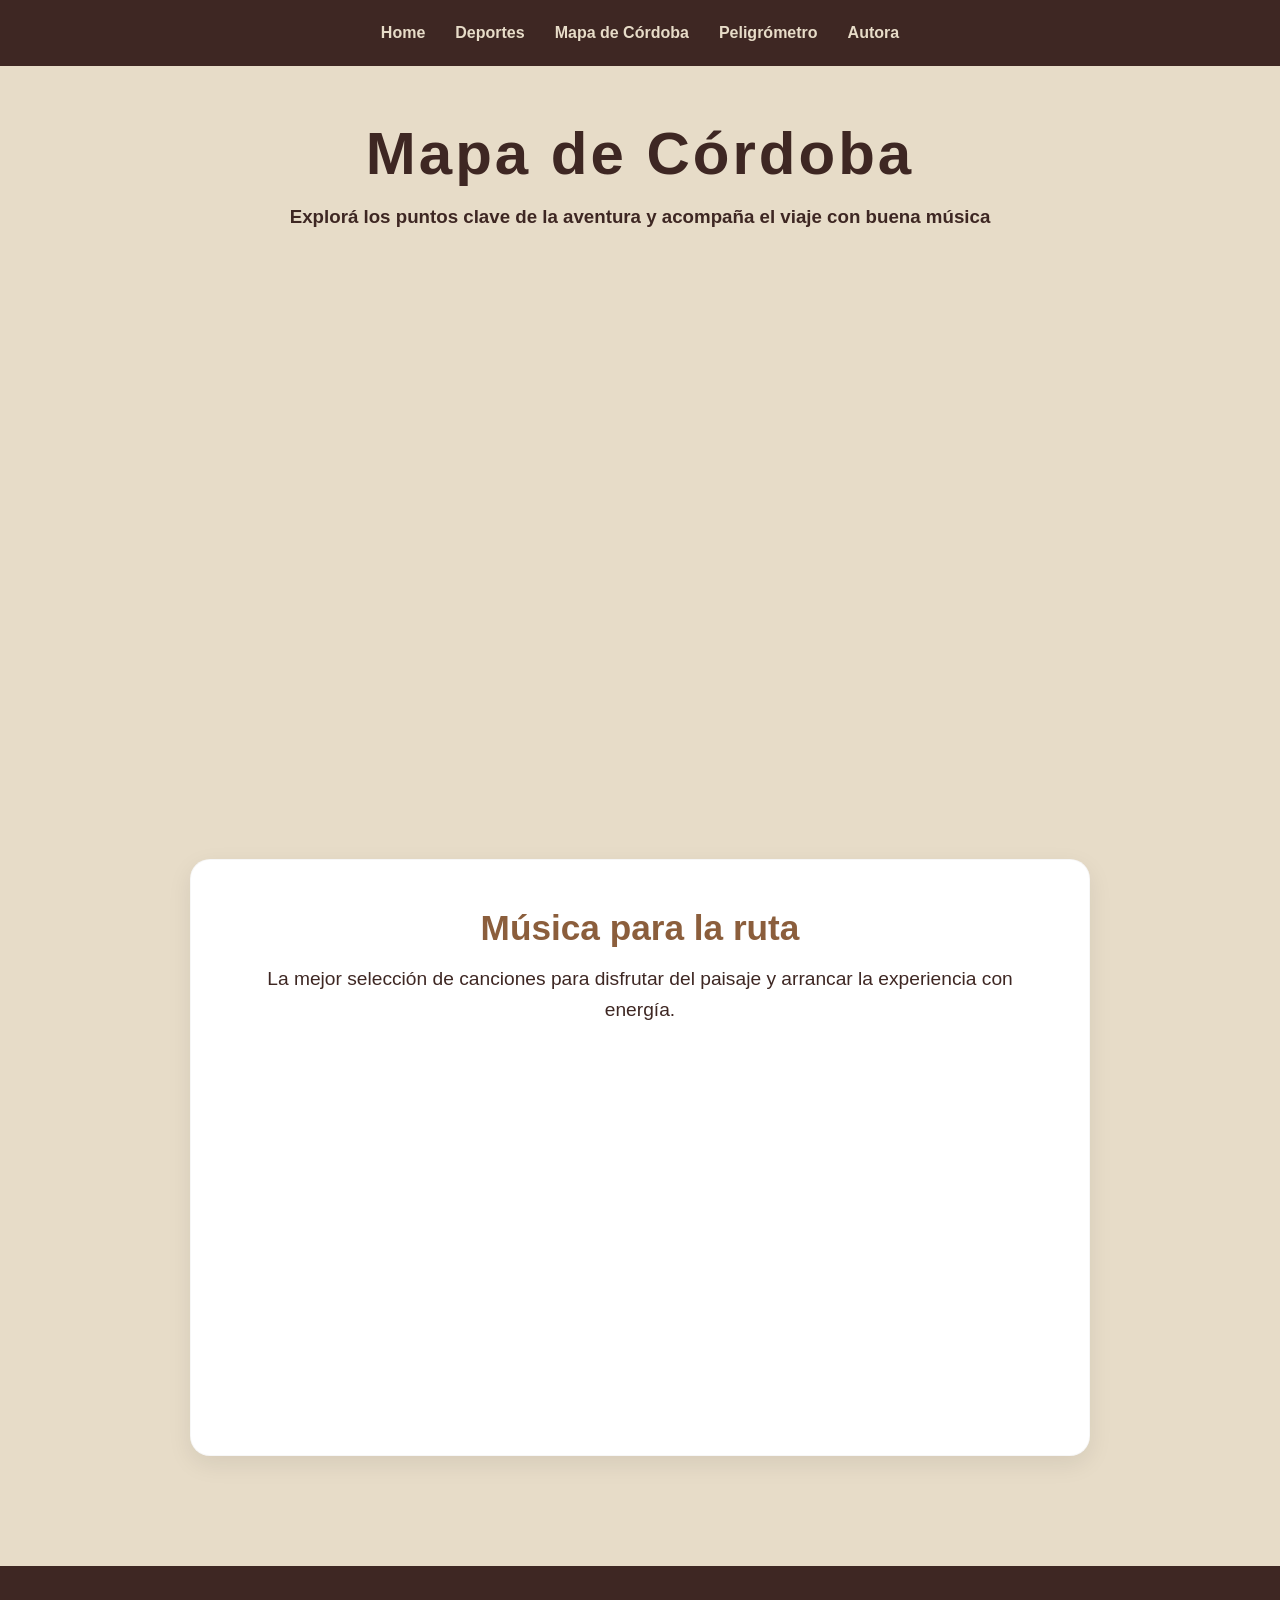
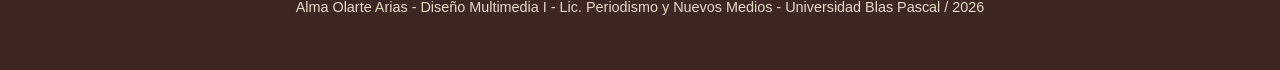
<file: mapa de córdoba.html>
<!DOCTYPE html>
<html lang="es">
<head>
  <meta charset="UTF-8">
  <title>Mapa de Córdoba - CÓRDOBA EXTREMA</title>
  <link rel="stylesheet" href="style.css">
</head>
<body>
  <nav>
    <a href="./index.html">Home</a>
    <a href="Deportes.html">Deportes</a>
    <a href="Mapa de Córdoba.html">Mapa de Córdoba</a>
    <a href="Peligrometro.html">Peligrómetro</a>
    <a href="autora.html">Autora</a>
  </nav>

  <h1>Mapa de Córdoba</h1>
  <h3>Explorá los puntos clave de la aventura y acompaña el viaje con buena música</h3>

  <div class="contenedor-mapa-fijo">
    <div class="tarjeta-mapa">
      
      <iframe src="https://www.google.com/maps/d/u/0/embed?mid=1COnP6lxquMOjjygWsKDtEvw-vjfAN2k&ehbc=2E312F" width="100%" height="550" style="border:0;" allowfullscreen="" loading="lazy"></iframe>
      
    </div>
  </div>
  <div class="contenedor-audio-seccion">
    <div class="tarjeta-playlist-blanca">
      <h2>Música para la ruta</h2>
      <h3>La mejor selección de canciones para disfrutar del paisaje y arrancar la experiencia con energía.</h3>
      
      <div class="reproductor-box">
        <iframe data-testid="embed-iframe" style="border-radius:12px" src="https://open.spotify.com/embed/playlist/37i9dQZF1DX9s9tZvyODzc?utm_source=generator" width="100%" height="352" frameBorder="0" allowfullscreen="" allow="autoplay; clipboard-write; encrypted-media; fullscreen; picture-in-picture" loading="lazy"></iframe>
      </div>

    </div>
  </div>
    </div>
  </div>

  <footer> 
    <p> Alma Olarte Arias - Diseño Multimedia I - Lic. Periodismo y Nuevos Medios - Universidad Blas Pascal / 2026 </p>
  </footer>
</body>
</html>
</file>
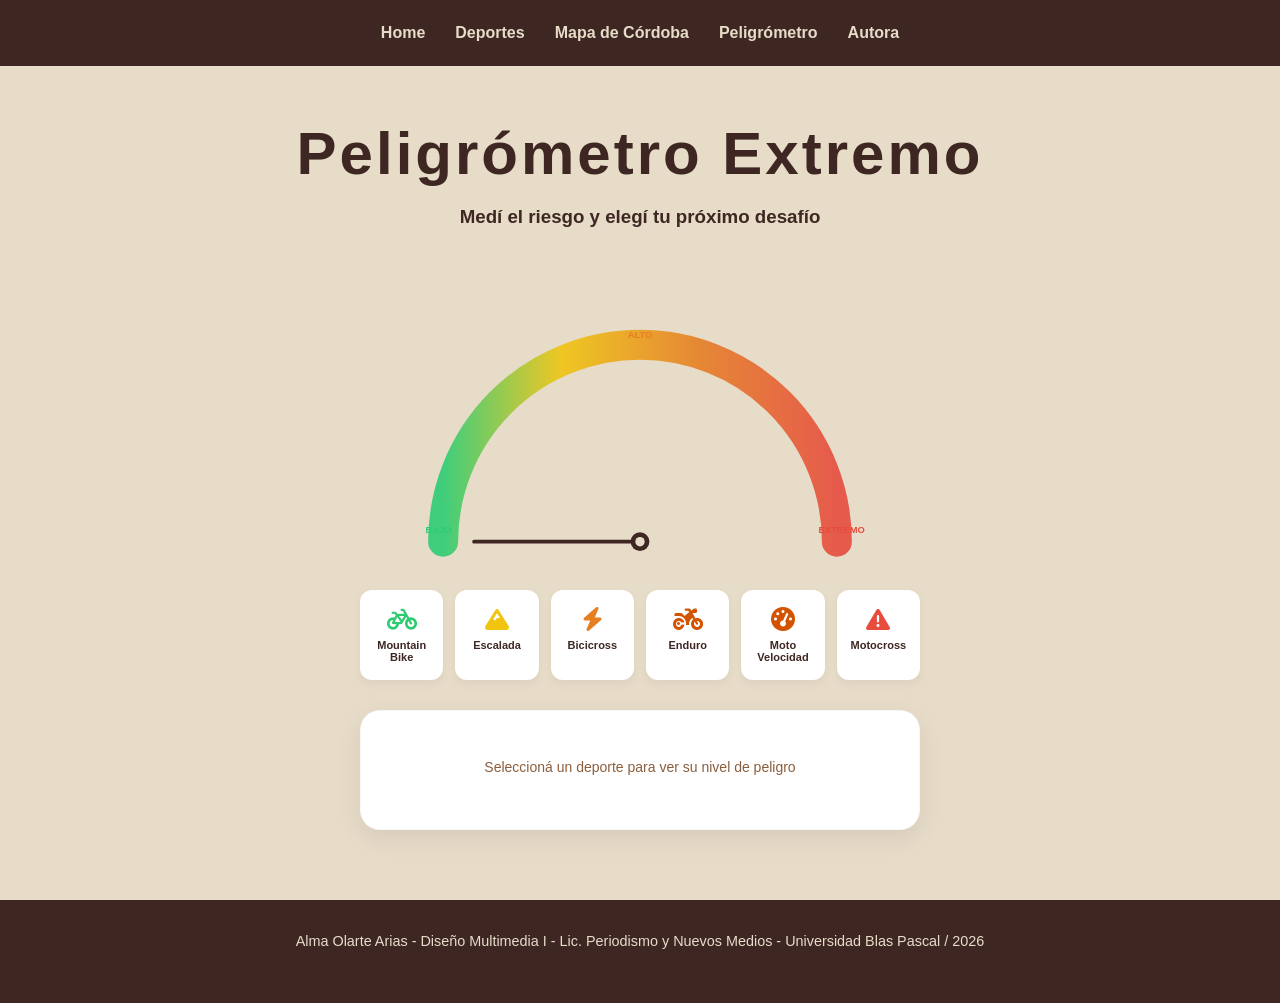
<file: peligrometro.html>
<!DOCTYPE html>
<html lang="es">
<head>
  <meta charset="UTF-8" />
  <meta name="viewport" content="width=device-width, initial-scale=1.0" />
  <title>Peligrómetro - CÓRDOBA EXTREMA</title>
  <link rel="stylesheet" href="https://cdnjs.cloudflare.com/ajax/libs/font-awesome/6.4.2/css/all.min.css">
  <link rel="stylesheet" href="style.css">
  <style>
    /* Estilos específicos del widget del Peligrómetro */
    .seccion-peligrometro {
        max-width: 600px;
        margin: 0 auto;
        padding: 20px;
    }
    .gauge-wrap {
        position: relative;
        width: 100%;
        max-width: 450px;
        margin: 20px auto;
    }
    .gauge-svg { width: 100%; height: auto; display: block; }
    
    #needle {
        transform-origin: 240px 245px;
        transition: transform 0.65s cubic-bezier(0.34, 1.56, 0.64, 1);
    }
    
    /* Grilla de botones (Responsiva) */
    .sport-grid {
        display: grid;
        grid-template-columns: repeat(3, 1fr);
        gap: 12px;
        margin: 30px 0;
    }
    @media (min-width: 600px) {
        .sport-grid { grid-template-columns: repeat(6, 1fr); }
    }
    
    .sport-btn {
        background: #ffffff;
        border: 2px solid transparent;
        border-radius: 12px;
        padding: 15px 5px;
        cursor: pointer;
        display: flex;
        flex-direction: column;
        align-items: center;
        gap: 8px;
        box-shadow: 0 4px 10px rgba(0,0,0,0.05);
        transition: 0.3s;
    }
    .sport-btn:hover, .sport-btn.active {
        transform: translateY(-3px);
        box-shadow: 0 6px 15px rgba(0,0,0,0.1);
    }
    .sport-btn i { font-size: 24px; }
    .sport-btn span {
        font-size: 11px;
        color: #3e2723;
        font-weight: bold;
        text-align: center;
    }
    
    /* Panel de información (Estilo Tarjeta Blanca Fija) */
    .info-panel {
        background: #ffffff;
        border-radius: 20px;
        padding: 25px;
        min-height: 120px;
        box-shadow: 0px 8px 25px rgba(0, 0, 0, 0.08);
        border: 1px solid rgba(0, 0, 0, 0.03);
    }
    .info-empty {
        color: #8b5e3c;
        font-size: 14px;
        text-align: center;
        margin-top: 20px;
        font-weight: 500;
    }
    .info-header {
        display: flex;
        align-items: center;
        gap: 12px;
        margin-bottom: 12px;
    }
    .info-name {
        font-size: 18px;
        font-weight: bold;
        color: #3e2723;
        font-family: 'Oswald', sans-serif;
    }
    .info-badge {
        font-size: 11px;
        font-weight: bold;
        padding: 4px 12px;
        border-radius: 50px;
        color: #ffffff;
        text-transform: uppercase;
    }
    .info-desc {
        font-size: 14px;
        color: #2b2118;
        line-height: 1.6;
        text-align: left;
    }
  </style>
</head>
<body>

  <nav>
    <a href="./index.html">Home</a>
    <a href="Deportes.html">Deportes</a>
    <a href="Mapa de Córdoba.html">Mapa de Córdoba</a>
    <a href="Peligrometro.html">Peligrómetro</a>
    <a href="autora.html">Autora</a>
  </nav>

  <h1>Peligrómetro Extremo</h1>
  <h3>Medí el riesgo y elegí tu próximo desafío</h3>

  <section class="seccion-peligrometro" aria-label="Peligrómetro de deportes">
    
    <div class="gauge-wrap">
      <svg class="gauge-svg" viewBox="0 0 480 265" xmlns="http://www.w3.org/2000/svg" aria-hidden="true">
        <defs>
          <linearGradient id="arcGrad" x1="0%" y1="0%" x2="100%" y2="0%">
            <stop offset="0%"   stop-color="#2ecc71"/> <stop offset="30%"  stop-color="#f1c40f"/> <stop offset="65%"  stop-color="#e67e22"/> <stop offset="100%" stop-color="#e74c3c"/> </linearGradient>
        </defs>

        <path d="M 30 245 A 210 210 0 0 1 450 245" fill="none" stroke="#ddd" stroke-width="32" stroke-linecap="round"/>
        <path d="M 30 245 A 210 210 0 0 1 450 245" fill="none" stroke="url(#arcGrad)" stroke-width="32" stroke-linecap="round" opacity="0.9"/>

        <text x="25" y="236" font-size="10" fill="#2ecc71" text-anchor="middle" font-family="'Oswald', sans-serif" font-weight="600">BAJO</text>
        <text x="240" y="28" font-size="10" fill="#e67e22" text-anchor="middle" font-family="'Oswald', sans-serif" font-weight="600">ALTO</text>
        <text x="455" y="236" font-size="10" fill="#e74c3c" text-anchor="middle" font-family="'Oswald', sans-serif" font-weight="600">EXTREMO</text>

        <g id="needle" style="transform: rotate(-90deg);">
          <line x1="240" y1="245" x2="240" y2="68" stroke="#3e2723" stroke-width="4" stroke-linecap="round"/>
          <circle cx="240" cy="245" r="10" fill="#3e2723"/>
          <circle cx="240" cy="245" r="5"  fill="#e7dcc8"/> </g>
        <text id="gauge-label" x="240" y="225" font-size="14" fill="#3e2723" text-anchor="middle" font-family="'Oswald', sans-serif" font-weight="500"></text>
      </svg>
    </div>

    <div class="sport-grid" id="sportGrid"></div>

    <div class="info-panel" id="infoPanel">
      <p class="info-empty">Seleccioná un deporte para ver su nivel de peligro</p>
    </div>

  </section>

  <footer> 
    <p> Alma Olarte Arias - Diseño Multimedia I - Lic. Periodismo y Nuevos Medios - Universidad Blas Pascal / 2026 </p>
  </footer>

<script>
(function () {
  // Unificamos los íconos usando Font Awesome en lugar de Tabler Icons
  var sports = [
    { id: "mtb", name: "Mountain Bike", icon: "fa-bicycle", level: "Baja–Media", angle: -68, color: "#2ecc71", desc: "Uno de los deportes más accesibles para empezar. Podés iniciar en senderos llanos e ir aumentando la dificultad de los descensos a medida que ganás confianza." },
    { id: "escalada", name: "Escalada", icon: "fa-mountain", level: "Media", angle: -35, color: "#f1c40f", desc: "Se empieza en palestra con cuerda Top Rope, lo que permite ganar fuerza y técnica de forma muy segura antes de saltar a la roca real." },
    { id: "bicicross", name: "Bicicross", icon: "fa-bolt", level: "Media–Alta", angle: -8, color: "#e67e22", desc: "Dominar la inercia de los saltos, el ritmo de la pista y el control en el aire requiere mucha técnica y caídas de práctica." },
    { id: "enduro", name: "Enduro", icon: "fa-motorcycle", level: "Alta", angle: 22, color: "#d35400", desc: "Exige excelente condición física, lectura rápida del terreno natural (piedras, raíces, barro) y saber dosificar la energía durante horas." },
    { id: "velocidad", name: "Moto Velocidad", icon: "fa-gauge-high", level: "Alta", angle: 48, color: "#d35400", desc: "La velocidad reduce los tiempos de reacción drásticamente. Aprender a trazar curvas y gestionar frenadas a altas velocidades exige circuitos controlados y mucha instrucción." },
    { id: "motocross", name: "Motocross", icon: "fa-triangle-exclamation", level: "Muy Alta", angle: 80, color: "#e74c3c", desc: "El control en superficies resbaladizas y la gestión de saltos grandes requieren técnica muy específica. El esfuerzo físico es de los más exigentes del mundo deportivo." }
  ];

  var needle = document.getElementById("needle");
  var infoPanel = document.getElementById("infoPanel");
  var gaugeLabel = document.getElementById("gauge-label");
  var grid = document.getElementById("sportGrid");
  var active = null;

  // Generación dinámica de los botones con Font Awesome
  sports.forEach(function (s) {
    var btn = document.createElement("button");
    btn.className = "sport-btn";
    btn.id = "btn-" + s.id;
    btn.innerHTML = '<i class="fa-solid ' + s.icon + '" style="color:' + s.color + '"></i><span>' + s.name + '</span>';
    btn.addEventListener("click", function () { toggle(s); });
    grid.appendChild(btn);
  });

  function toggle(s) {
    if (active === s.id) {
      active = null;
      needle.style.transform = "rotate(-90deg)";
      gaugeLabel.textContent = "";
      infoPanel.innerHTML = '<p class="info-empty">Seleccioná un deporte para ver su nivel de peligro</p>';
      document.querySelectorAll(".sport-btn").forEach(function (b) {
        b.classList.remove("active");
        b.style.borderColor = "transparent";
      });
      return;
    }

    active = s.id;
    needle.style.transform = "rotate(" + s.angle + "deg)";
    gaugeLabel.textContent = s.level;

    document.querySelectorAll(".sport-btn").forEach(function (b) {
      b.classList.remove("active");
      b.style.borderColor = "transparent";
    });
    
    var ab = document.getElementById("btn-" + s.id);
    ab.classList.add("active");
    ab.style.borderColor = s.color;

    infoPanel.innerHTML =
      '<div class="info-header">' +
        '<i class="fa-solid ' + s.icon + '" style="color:' + s.color + '; font-size:20px;"></i>' +
        '<span class="info-name">' + s.name + '</span>' +
        '<span class="info-badge" style="background:' + s.color + ';">' + s.level + '</span>' +
      '</div>' +
      '<p class="info-desc">' + s.desc + '</p>';
  }
})();
</script>
</body>
</html>
</file>
<file: style.css>
* {
    margin: 0;
    padding: 0;
    box-sizing: border-box;
}

body {
    background-color: #e7dcc8; /* Arena claro de fondo */
    color: #2b2118; /* Marrón casi negro para máxima legibilidad de textos */
    font-family: 'Montserrat', Arial, Helvetica, sans-serif;
    line-height: 1.6;
}

h1, h2, h3 {
    font-family: 'Oswald', sans-serif;
}

/* ==========================================
   BARRA DE NAVEGACIÓN (NAV)
   ========================================== */
nav {
    background-color: #3e2723; /* Marrón profundo de montaña */
    padding: 20px;
    display: flex;
    justify-content: center;
    gap: 30px;
    flex-wrap: wrap; /* Evita que se rompa en pantallas chicas */
}

nav a {
    color: #e7dcc8; /* Contraste arena claro sobre fondo oscuro */
    text-decoration: none;
    font-weight: bold;
    transition: 0.3s;
}

nav a:hover {
    color: #ff7a00; /* Naranja enérgico/extremo al pasar el mouse */
}

.hero {
    position: relative;
    width: 100%;
    height: 90vh; 
    overflow: hidden;
    background-color: #000; 
}

.hero video {
    width: 100%;
    height: 100%;
    object-fit: cover;
    filter: brightness(60%); 
}

.credito-video {
    font-size: 0.75rem;
    color: #8b5e3c; 
    text-align: right;
    max-width: 900px;
    margin: 5px auto 0 auto;
    opacity: 0.7; 
}

.capa-textos-video {
    position: absolute;
    top: 50%;
left: 50%; 
    transform: translate(-50%, -50%);
    text-align: center;
    width: 90%;
    z-index: 2;
}

.titulo-video {
    color: #ffffd0; 
    font-size: 4.5rem;
    letter-spacing: 4px;
    margin-bottom: 15px;
    text-shadow: 3px 3px 15px rgba(0, 0, 0, 0.85); 
    margin-top: 0; 
}

.subtitulo-video {
    color: #ffffff; 
    font-size: 2rem;
    letter-spacing: 2px;
    text-transform: uppercase;
    text-shadow: 2px 2px 10px rgba(0, 0, 0, 0.85);
    margin-bottom: 0;
}

/* ==========================================
   TARJETA MARRÓN DE DESCRIPCIÓN (FIJA)
   ========================================== */
.contenedor-descripcion {
    padding: 60px 20px 20px 20px; 
    display: flex;
    justify-content: center; 
}

.tarjeta-descripcion-blanca {
    background-color: #8b5e3c; /* Ahora es marrón */
    padding: 40px 50px; 
    border-radius: 20px; 
    max-width: 900px; 
    width: 100%;
    box-shadow: 0px 8px 25px rgba(0, 0, 0, 0.15); 
    border: 1px solid rgba(0, 0, 0, 0.05); 
}

.tarjeta-descripcion-blanca p {
    font-size: 1.4rem; 
    line-height: 1.8;
    color: #ffffff; /* Ahora las letras son blancas */
    font-weight: 500; 
    text-align: center;
    margin: 0; 
    width: 100%; 
}

h1 {
    font-size: 60px;
    text-align: center;
    margin-top: 40px;
    color: #3e2723;
    letter-spacing: 3px;
}

h2 {
    color: #8b5e3c; 
    text-align: center;
    margin-top: 50px;
    margin-bottom: 25px;
    font-size: 38px;
}

h3 {
    color: #3e2723;
    text-align: center;
    margin-bottom: 40px;
}

p {
    width: 80%;
    margin: auto;
    text-align: center;
    color: #2b2118;
    margin-bottom: 20px;
}

/* ==========================================
   SECCIONES Y BOTONES
   ========================================== */
section {
    padding: 60px;
}

button {
    background-color: #ff7a00; /* Naranja de acción */
    color: #ffffff;
    border: none;
    padding: 15px 30px;
    border-radius: 10px;
    font-weight: bold;
    cursor: pointer;
    transition: 0.3s;
}

button:hover {
    background-color: #3e2723;
}

/* ==========================================
   CONTENEDOR DE TARJETAS 3D (DEPORTES)
   ========================================== */
.contenedor-tarjetas {
    display: flex;
    flex-wrap: wrap;
    justify-content: center;
    gap: 30px;
    padding: 30px;
}

.tarjeta {
    width: 350px;
    height: 500px;
    perspective: 1000px;
}

.tarjeta-interna {
    position: relative;
    width: 100%;
    height: 100%;
    transition: transform 0.8s;
    transform-style: preserve-3d;
}

.tarjeta:hover .tarjeta-interna {
    transform: rotateY(180deg);
}

.tarjeta-frente,
.tarjeta-atras {
    position: absolute;
    width: 100%;
    height: 100%;
    backface-visibility: hidden;
    border-radius: 15px;
    overflow: hidden;
    box-shadow: 0 5px 15px rgba(0,0,0,0.3);
}

.tarjeta-frente {
    background: #ffffff;
}

.tarjeta-frente img {
    width: 100%;
    height: 420px;
    object-fit: cover;
}

.tarjeta-frente h2 {
    text-align: center;
    margin: 10px 0;
    font-size: 2rem;
    color: #3e2723;
}


.tarjeta-atras {
    background: #3e2723; 
    color: #f5f5f5;
    transform: rotateY(180deg);
    padding: 20px;
    display: flex;
    flex-direction: column;
    justify-content: flex-start;
    overflow-y: auto;
}

.tarjeta-atras h2 {
    color: #ff7a00; 
    margin-top: 10px;
    margin-bottom: 15px;
}

.tarjeta-atras h3 {
    color: #ffd166; 
    margin-top: 15px;
    margin-bottom: 5px;
    text-align: left;
}

.tarjeta-atras p { 
    width: 100%;
    text-align: left;
    color: #ffffff;
    margin-bottom: 10px;
    font-size: 0.95rem;
}

footer {
    background-color: #3e2723;
    color: #e7dcc8;
    text-align: center;
    padding: 30px;
    margin-top: 50px;
}

footer p {
    color: #e7dcc8; 
    font-size: 0.9rem;
    width: 100%;
}
/* ==========================================
   SECCIÓN DE ENLACES CON ÍCONOS (NUEVO)
   ========================================== */
.nav-iconos {
    background-color: transparent; 
    display: flex;
    justify-content: center;
    gap: 50px; 
    margin-top: 30px;
    margin-bottom: 50px;
}

.enlace-icono {
    display: flex;
    flex-direction: column; 
    align-items: center;
    text-decoration: none;
    color: #3e2723; 
    font-weight: bold;
    font-family: 'Oswald', sans-serif; 
    font-size: 1.2rem;
    transition: transform 0.3s, color 0.3s;
}

/* Efecto Hover (Al pasar el mouse por encima) */
.enlace-icono:hover {
    color: #ff7a00; 
    transform: translateY(-5px); 
}

.enlace-icono:hover i {
    color: #ff7a00; 
} 
/* ==========================================
   PÁGINA DE AUTORA 
   ========================================== */
.contenedor-autora {
    padding: 60px 20px;
    display: flex;
    justify-content: center;
    align-items: center;
}


.tarjeta-perfil {
    background-color: #8b5e3c; 
    max-width: 950px;
    width: 100%;
    border-radius: 25px;
    padding: 40px;
    display: flex;
    gap: 40px; 
    align-items: center;
    box-shadow: 0px 10px 30px rgba(0, 0, 0, 0.15);
    flex-wrap: wrap; 
}

/* Contenedor de la imagen */
.perfil-foto {
    flex: 1;
    min-width: 280px;
    display: flex;
    justify-content: center;
}

.perfil-foto img {
    width: 280px;
    height: 280px;
    object-fit: cover; 
    border-radius: 50%; 
    border: 6px solid #e7dcc8; 
    box-shadow: 0px 5px 15px rgba(0,0,0,0.2);
}

/* Contenedor de los textos de la derecha */
.perfil-info {
    flex: 2;
    min-width: 300px;
    color: #ffffff;  
}

/* Ajustes de tipografías dentro de la tarjeta */
.perfil-info h1 {
    color: #ffffd0; 
    text-align: left;
    margin-top: 0;
    margin-bottom: 5px;
    font-size: 2.5rem;
}

.perfil-info h3 {
    color: #ffffff;
    text-align: left;
    margin-bottom: 2px;
    font-size: 1.3rem;
}

.perfil-info .universidad {
    color: #ffd166; 
    font-family: 'Montserrat', sans-serif;
    font-size: 1rem;
    font-weight: bold;
}

.perfil-info .linea-divisoria {
    height: 2px;
    background-color: rgba(231, 220, 200, 0.3); 
    margin: 20px 0;
}

.perfil-info .texto-bio {
    text-align: left;
    width: 100%;
    color: #f5f5f5;
    font-size: 1.05rem;
    line-height: 1.7;
    margin-bottom: 15px;
}

.perfil-info h4 {
    font-family: 'Oswald', sans-serif;
    font-size: 1.3rem;
    margin-top: 25px;
    margin-bottom: 12px;
    color: #ffffd0;
}

/* Botones de Contacto */
.redes-contacto {
    display: flex;
    gap: 15px;
    flex-wrap: wrap;
}

.btn-contacto {
    background-color: #e7dcc8; 
    color: #3e2723; 
    text-decoration: none;
    padding: 10px 20px;
    border-radius: 50px; 
    font-weight: bold;
    font-size: 0.95rem;
    display: flex;
    align-items: center;
    gap: 8px; 
    transition: 0.3s;
    box-shadow: 0 4px 10px rgba(0,0,0,0.1);
}

.btn-contacto:hover {
    background-color: #ff7a00; 
    color: #ffffff;
    transform: translateY(-3px);
}


.seccion-fuentes {
    max-width: 950px;
    margin: 40px auto;
    padding: 0 20px;
}

.seccion-fuentes h4 {
    font-family: 'Oswald', sans-serif;
    color: #3e2723;
    font-size: 1.5rem;
    margin-bottom: 15px;
}

.seccion-fuentes ul {
    list-style-type: square;
    padding-left: 20px;
    color: #2b2118;
}

.seccion-fuentes li {
    margin-bottom: 8px;
    font-family: 'Montserrat', sans-serif;
}
  /* ==========================================
   TARJETA BLANCA PARA PLAYLIST 
   ========================================== */
.contenedor-audio-seccion {
    padding: 30px 20px 60px 20px; 
    display: flex;
    justify-content: center;
}

.tarjeta-playlist-blanca {
    background-color: #ffffff; 
    padding: 40px;
    border-radius: 20px;
    max-width: 900px;
    width: 100%;
    box-shadow: 0px 8px 25px rgba(0, 0, 0, 0.08); 
    border: 1px solid rgba(0, 0, 0, 0.03);
    text-align: center;
}

.tarjeta-playlist-blanca h2 {
    color: #8b5e3c; 
    margin-top: 0;
    margin-bottom: 8px;
    font-size: 2.2rem;
}

.tarjeta-playlist-blanca h3 {
    color: #3e2723;
    font-weight: 400;
    font-size: 1.2rem;
    margin-bottom: 30px;
    font-family: 'Montserrat', sans-serif; 
}

.reproductor-box {
    max-width: 600px;
    margin: 0 auto; 
    width: 100%;
}

.reproductor-box audio {
    width: 100%;
}

/* ==========================================
   ELEMENTOS DEL PELIGRÓMETRO
   ========================================== */
.semicirculo {
    background: conic-gradient(
        from 270deg,
        #2ecc71 0deg 36deg,    /* Verde: Baja-Media (0° a 36°) */
        #f1c40f 36deg 72deg,   /* Amarillo: Media (36° a 72°) */
        #e67e22 72deg 108deg,  /* Naranja claro: Media-Alta (72° a 108°) */
        #d35400 108deg 144deg, /* Naranja oscuro: Alta (108° a 144°) */
        #e74c3c 144deg 180deg, /* Rojo: Muy Alta (144° a 180°) */
        #e7dcc8 180deg 360deg  /* Oculto abajo (Fondo de la web) */
    );
}

/* LA AGUJA (Alineación inicial en el primer nivel: 18° reales) */
.aguja {
    width: 6px;
    height: 150px;
    background-color: #3e2723;
    position: absolute;
    bottom: 50%;
    left: 50%;
    transform-origin: bottom center;
    transform: translateX(-50%) rotate(-72deg); 
    transition: transform 0.6s cubic-bezier(0.175, 0.885, 0.32, 1.275);
    z-index: 3;
    border-radius: 10px;
}

/* Colores de las etiquetas de texto */
.nivel-baja-media { background-color: #2ecc71; }
.nivel-media { background-color: #f1c40f; color: #3e2723; }
.nivel-media-alta { background-color: #e67e22; }
.nivel-alta { background-color: #d35400; }
.nivel-muy-alta { background-color: #e74c3c; }

.hero .credito-video-fijo {
    position: absolute;
    bottom: 20px;          
    left: 20px;            
    font-size: 0.8rem;
    color: #e7dcc8;        
    opacity: 0.7;          
    z-index: 10;           
    margin: 0;
    font-family: 'Montserrat', sans-serif;
    text-shadow: 1px 1px 3px rgba(0, 0, 0, 0.8); 
}

.hero .credito-video-fijo a {
    color: #e7dcc8;
    text-decoration: underline;
    font-weight: bold;
    transition: 0.3s;
}

.hero .credito-video-fijo a:hover {
    color: #ff7a00;        
    opacity: 1;
}
</file>
